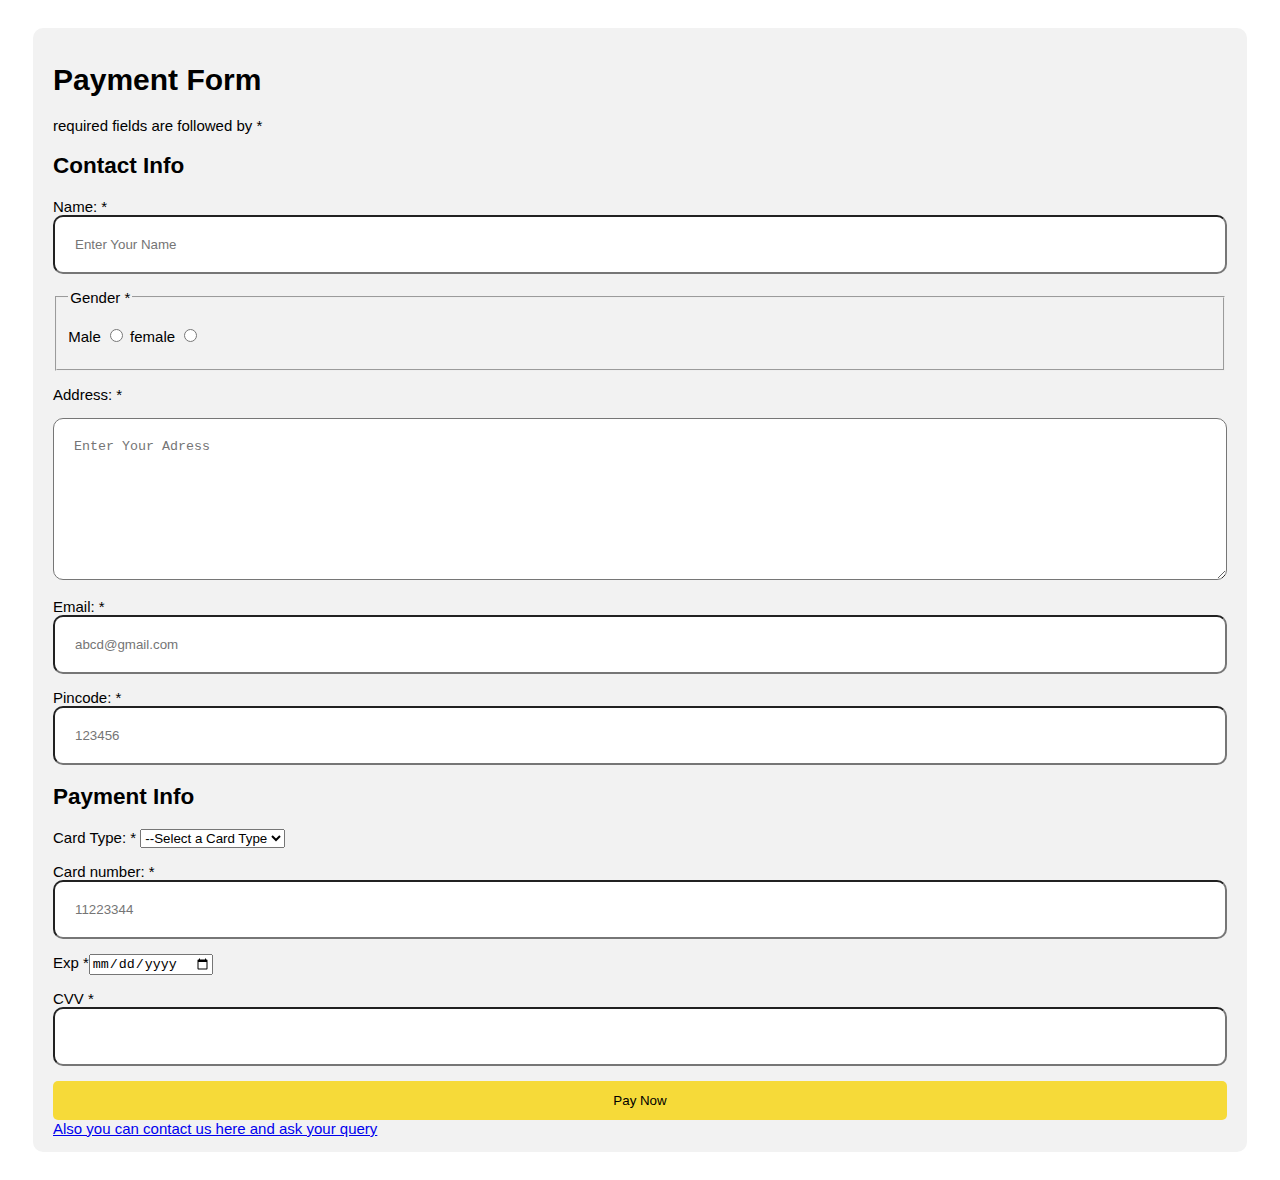
<file: index.html>
<!DOCTYPE html>
<html lang="en">

<head>
    <meta charset="UTF-8">
    <meta name="viewport" content="width=device-width, initial-scale=1.0">
    <title>Payment Form</title>
    <link rel="stylesheet" href="pay.css">

</head>

<body>

    <form action="" >
        <div class="form">
        <h1 class="box">Payment Form </h1>
        <p>required fields are followed by * </p>
        <h2>Contact Info</h2>

        <p>Name: *<input type="text" name="" id="name" required placeholder="Enter Your Name"></p>
        <fieldset>
            <legend>Gender *</legend>
            <p>Male <input type="radio" name="gender" id="Male" required>
               female <input type="radio" name="gender" id="female" required>
            </p>
        </fieldset>

        <p>Address: *</p>
        <textarea name="address" id="address" cols="100" rows="8" required placeholder="Enter Your Adress"></textarea>


        <p>Email: *<input type="email" name="email" id="email" required placeholder="abcd@gmail.com"></p>

        <p>Pincode: *<input type="number" name="pin" id="pin" required placeholder="123456"></p>

        <h2>Payment Info</h2>

        <p>Card Type: *

            <select name="card_type" id="card_type" required>
                <option value="">--Select a Card Type</option>
                <option value="visa">Visa</option>
                <option value="Rupay">Rupay</option>
                <option value="MasterCard">MasterCard</option>
            </select>
        </p>
        <p>Card number: *<input type="number" name="Card_no." id="card_no." required placeholder="11223344"> </p>

        <p>Exp *<input type="date" name="Exp" id="Exp" required></p>

        <p>CVV *<input type="password" name="CVV"  id="CVV" required></p>

        <input type="submit" value="Pay Now">
            
            <a href="Contact_Form.html" target="_blank">Also you can contact us here and ask your query</a>

        </div>


    </form>

</body>

</html>
</file>
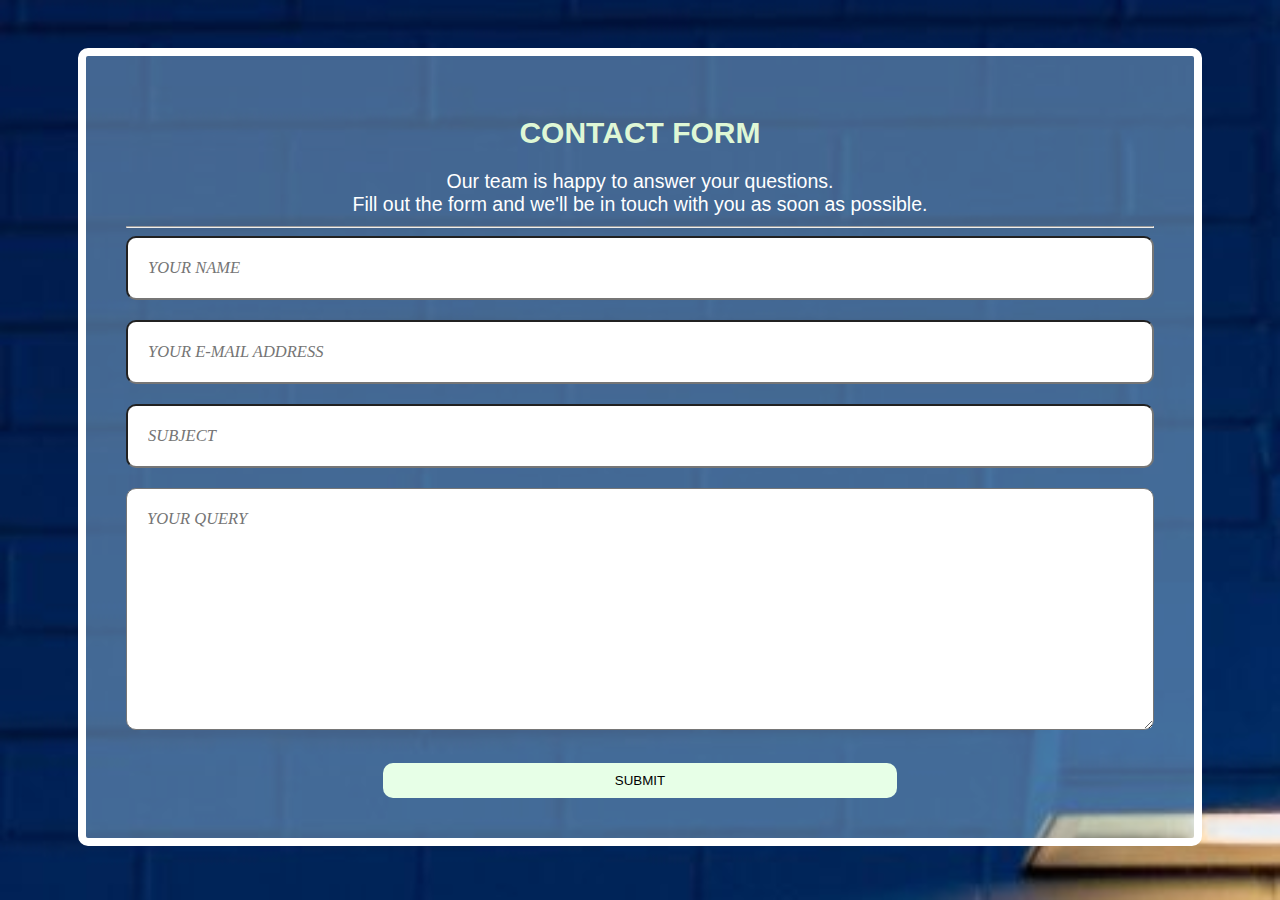
<file: Contact_Form.html>
<!DOCTYPE html>
<html lang="en">
<head>
    <meta charset="UTF-8">
    <meta name="viewport" content="width=device-width, initial-scale=1.0">
    <title>Contact Form </title>
    <link rel="stylesheet" href="style.css">
</head>
<body>

<!-- Creating form -->
    <form action="">
        <div>
        <h1><b>CONTACT FORM</b></h1>
        <p>Our team is happy to answer your questions.<br>Fill out the form and we'll be in touch with you as soon as possible. </p>
        <hr>

<!-- Taking Input type text for name  -->
       <input type="text" name="u_name" id="name" placeholder="YOUR NAME " required>


<!-- Taking an e-mail Input -->
        <input type="email" name="" id="" placeholder="YOUR E-MAIL ADDRESS" required>

<!-- Taking Input type text for subject -->
        <input type="text" name="" id="" placeholder="SUBJECT" required>
      
        

<!--Taking text area tag for address-->
        <textarea name="" id="" cols="30" rows="10" placeholder="YOUR QUERY" required></textarea></p>

<!-- Taking a Input type submit for submiting the form and displaying a button -->
        <input type="submit" value="SUBMIT">
        
      
        </div>

    </form>

</body>
</html>
</file>
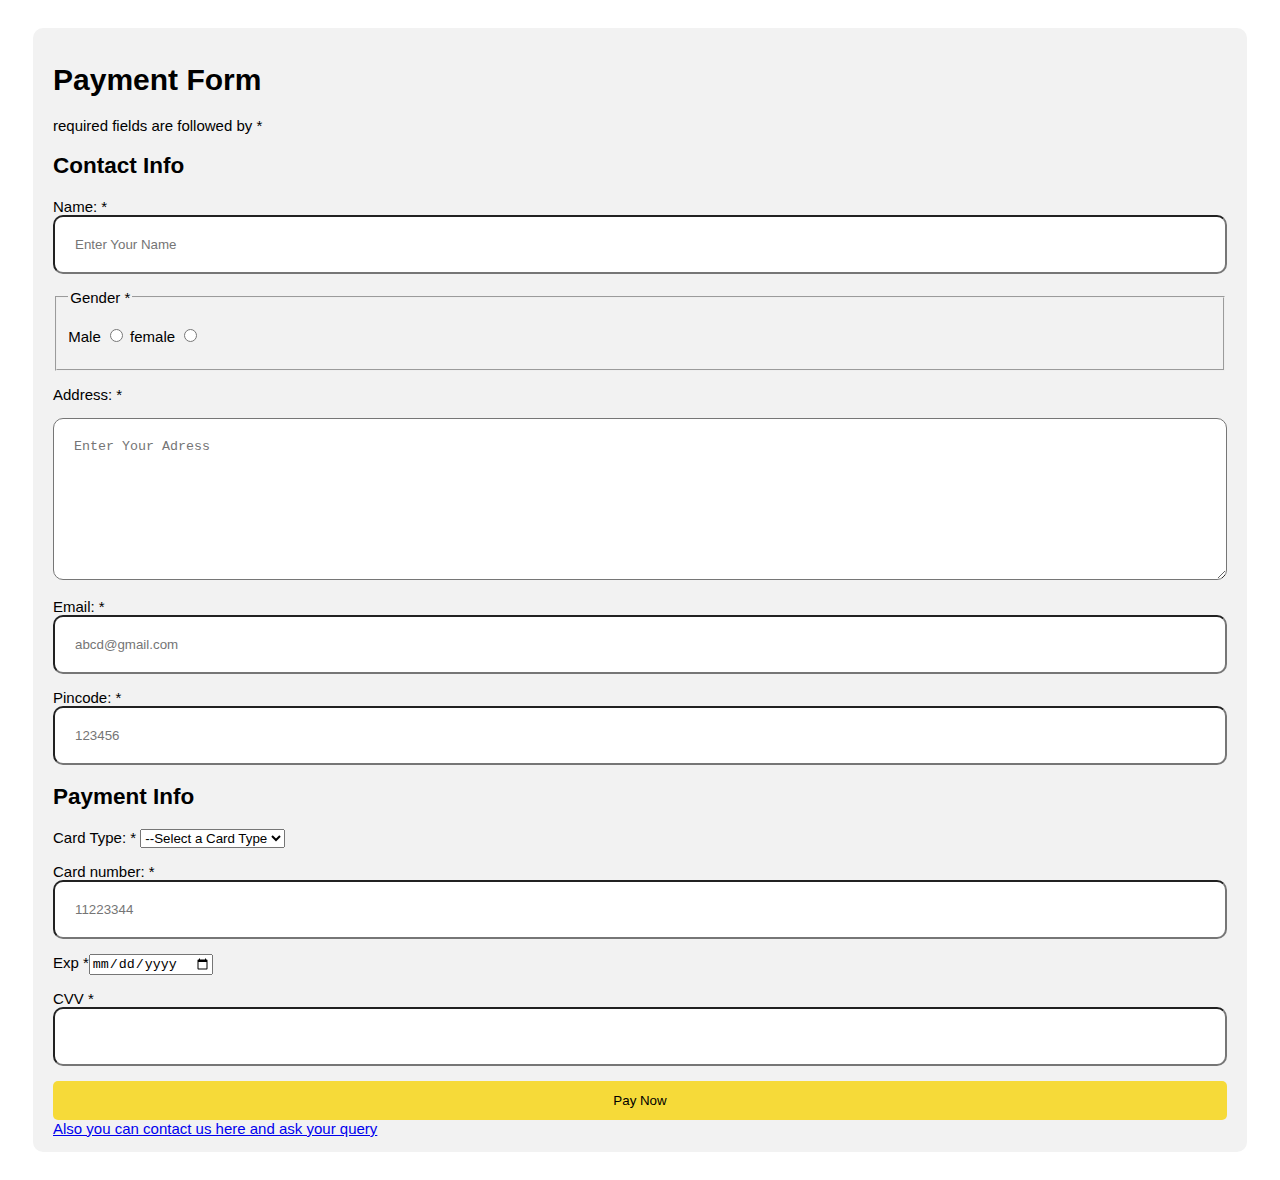
<file: payment_form.html>
<!DOCTYPE html>
<html lang="en">

<head>
    <meta charset="UTF-8">
    <meta name="viewport" content="width=device-width, initial-scale=1.0">
    <title>Payment Form</title>
    <link rel="stylesheet" href="pay.css">

</head>

<body>

    <form action="" >
        <div class="form">
        <h1 class="box">Payment Form </h1>
        <p>required fields are followed by * </p>
        <h2>Contact Info</h2>

        <p>Name: *<input type="text" name="" id="name" required placeholder="Enter Your Name"></p>
        <fieldset>
            <legend>Gender *</legend>
            <p>Male <input type="radio" name="gender" id="Male" required>
               female <input type="radio" name="gender" id="female" required>
            </p>
        </fieldset>

        <p>Address: *</p>
        <textarea name="address" id="address" cols="100" rows="8" required placeholder="Enter Your Adress"></textarea>


        <p>Email: *<input type="email" name="email" id="email" required placeholder="abcd@gmail.com"></p>

        <p>Pincode: *<input type="number" name="pin" id="pin" required placeholder="123456"></p>

        <h2>Payment Info</h2>

        <p>Card Type: *

            <select name="card_type" id="card_type" required>
                <option value="">--Select a Card Type</option>
                <option value="visa">Visa</option>
                <option value="Rupay">Rupay</option>
                <option value="MasterCard">MasterCard</option>
            </select>
        </p>
        <p>Card number: *<input type="number" name="Card_no." id="card_no." required placeholder="11223344"> </p>

        <p>Exp *<input type="date" name="Exp" id="Exp" required></p>

        <p>CVV *<input type="password" name="CVV"  id="CVV" required></p>

        <input type="submit" value="Pay Now">
            
            <a href="Contact_Form.html" target="_blank">Also you can contact us here and ask your query</a>

        </div>


    </form>

</body>

</html>
</file>
<file: pay.css>
*{
        
    box-sizing: border-box;
}
body{
    font-family:'Trebuchet MS', 'Lucida Sans Unicode', 'Lucida Grande', 'Lucida Sans', Arial, sans-serif;
    font-size: 15px;
    margin: 20px 25px;
    padding: 8px;
    
}
.form{
    background-color: #f2f2f2;
    padding: 15px 20px 15px 20px;
    border-radius : 10px;

}
input[type="text"],
input[type="number"],
input[type="password"],
input[type="email"],
input[type="date"]
select,
textarea{
    width: 100%;
    padding: 20px;
    border-radius : 10px;

}
input[type="submit"]{
    background-color: rgba(247, 213, 20, 0.835);
    border: none;
    border-radius: 5px;
    padding: 12px 20px;
    cursor: pointer;
    width: 100%;

}
input[type="submit"]:hover{
    background-color: rgb(145, 145, 238);
}

a:hover{
    color: cornflowerblue;
}
</file>
<file: style.css>
*{

    box-sizing: border-box;
}
body{
    background-image: url(bg.jpg);
    background-blend-mode:color-burn;
    background-size: 200%;
    
    background-repeat: no-repeat;
    font-family:'Trebuchet MS', 'Lucida Sans Unicode', 'Lucida Grande', 'Lucida Sans', Arial, sans-serif;
    font-size: 15px;
    margin: 20px 40px;
    padding: 8px;
         
}

div{

    background-color: rgba(168, 217, 250, 0.397);
    padding: 40px;
    margin: 20px 30px;
    border: white solid;
    border-width: 8px;
    border-radius : 10px;

}

h1{
    text-align: center;
    font-size: 200%;
    color: rgb(223, 247, 213);
    
}

input[type=text],
input[type=email],
textarea {
    width: 100%;
    padding:20px;
    margin-bottom: 20px;
    font-size: 110%;
    font-style: italic;
    font-family:Georgia, 'Times New Roman', Times, serif ;
    border-radius: 10px;
}

input[type=submit]{

    margin-left: 25%;
    width: 50%;
    padding: 10px;
    background-color:#E7FFE7;
    border: none;
    border-radius: 10px;
    cursor : pointer;

}
input[type=submit]:hover{
    background-color:#C1FFC1;
   

}
p{
    font-size: 130%;
    color: white;
    text-align: center;
    margin:10px;
}
</file>
